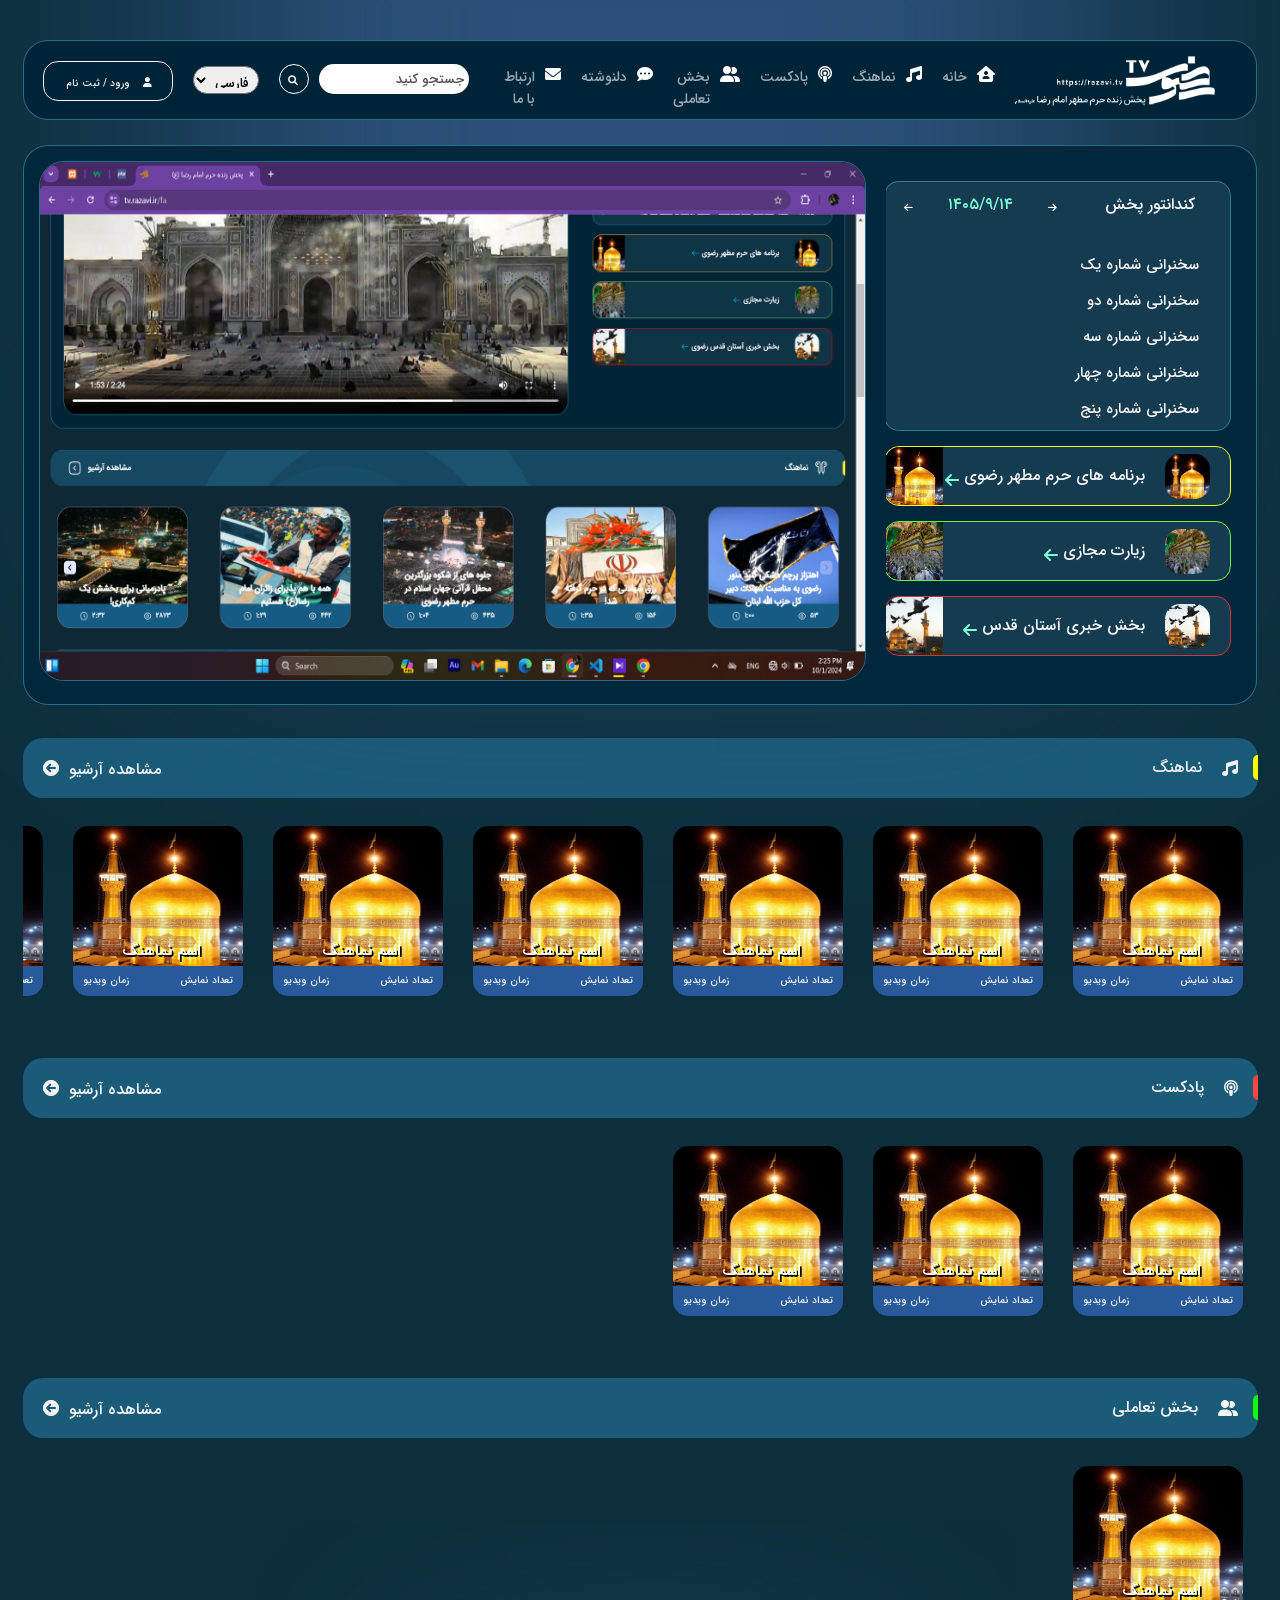
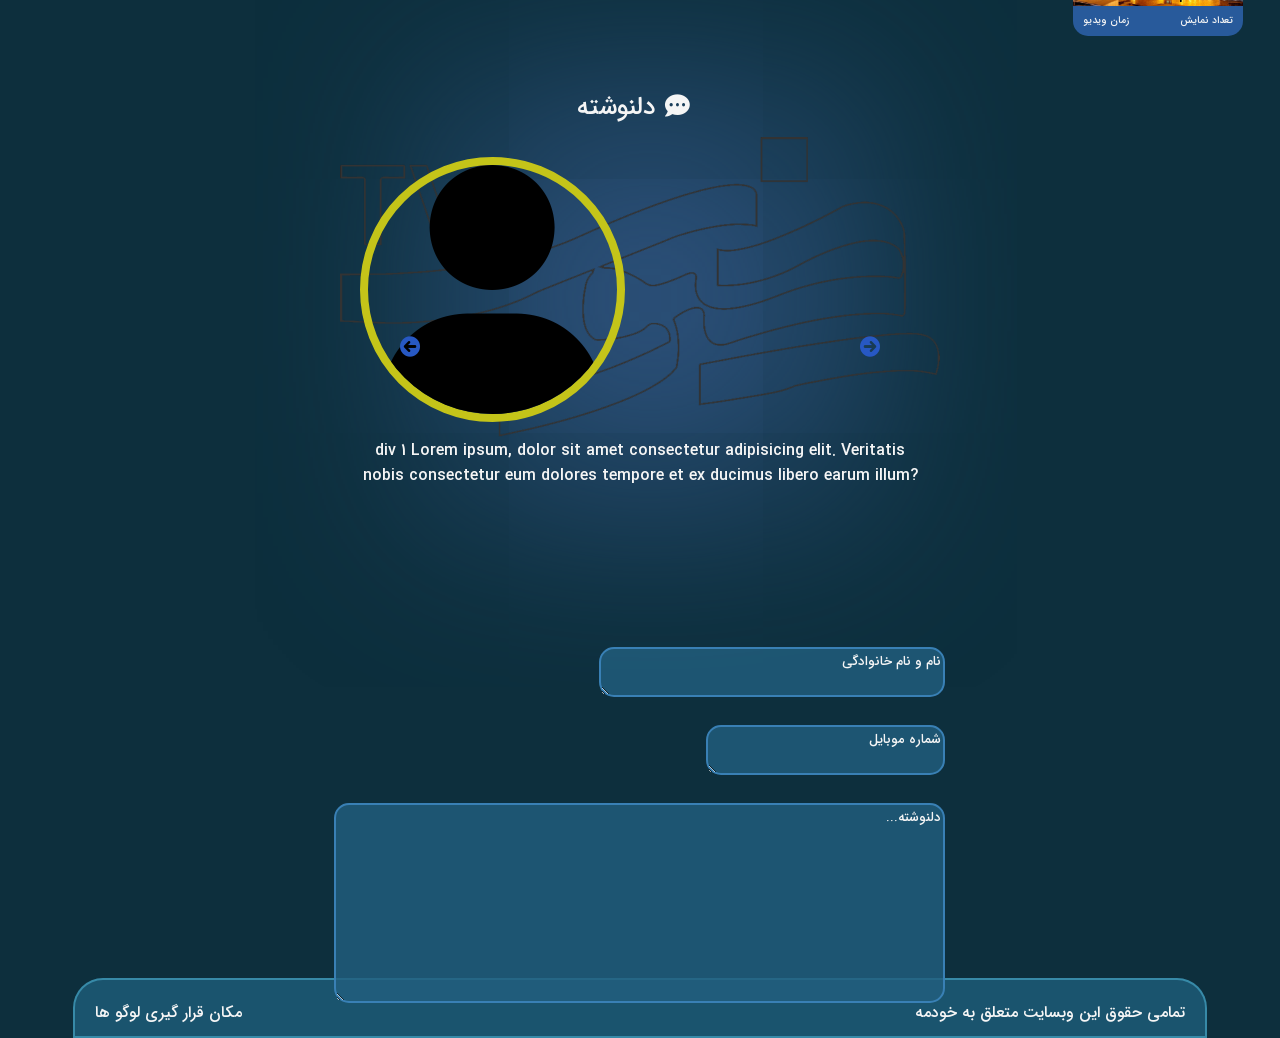
<file: index.html>
<!DOCTYPE html>
<html lang="en">
  <head>
    <meta charset="UTF-8" />
    <meta name="viewport" content="width=device-width, initial-scale=1.0" />
    <title>Document</title>
    <link rel="stylesheet" href="./css/main.css" />
    <link
      rel="stylesheet"
      href="https://cdnjs.cloudflare.com/ajax/libs/font-awesome/6.0.0-beta3/css/all.min.css"
    />
    <script src="./js/main.js"></script>
  </head>
  <body>
    <div class="container">
      <!-- header -->

      <header class="header">
        <img src="./ax/logo-scroll.png" alt="" />

        <div class="nav-link">
          <span class="fas fa-house-user"> </span>
          <p>خانه</p>

          <span class="fas fa-music"> </span>
          <p>نماهنگ</p>

          <span class="fas fa-podcast"> </span>
          <p>پادکست</p>

          <span class="fas fa-user-group"> </span>
          <p>بخش تعاملی</p>

          <span class="fas fa-comment-dots"> </span>
          <p>دلنوشته</p>

          <span class="fas fa-envelope"> </span>
          <p>ارتباط با ما</p>
        </div>

        <!-- search and sign in -->

        <div style="display: flex">
          <input
            id="search-bar"
            type="text"
            class="search-bar"
            placeholder="جستجو کنید"
          />
          <span class="search-span">
            <span class="fa fa-search"></span>
          </span>
          <select name="زبان" id="">
            <option value="fa">فارسی</option>
            <option value="ar">عربی</option>
          </select>
          <div class="login-div">
            <span class="fa fa-user"></span>
            ورود / ثبت نام
          </div>
        </div>
      </header>

      <!-- main -->

      <div class="main">
        <span class="halo"></span>

        <!-- div pakhsh zende -->

        <div class="pakhsh-zende">
          <div class="pakhsh-zende-fehrest">
            <div>
              <div class="content1" id="content1">
                <div
                  style="
                    margin-right: 25px;
                    display: flex;
                    justify-content: space-between;
                    width: 90%;
                  "
                >
                  <p class="margin">کندانتور پخش</p>
                  <div style="display: flex">
                    <span
                      class="fa fa-arrow-right margin"
                      style="font-size: 10px; margin-top: 20px"
                    ></span>
                    <p
                      id="tarikh"
                      style="
                        color: aquamarine;
                        margin-left: 25px;
                        margin-right: 25px;
                      "
                      class="margin"
                    >
                      ی جای کار میلنگه
                    </p>
                    <span
                      class="fa fa-arrow-left margin"
                      style="font-size: 10px; margin-top: 20px"
                    ></span>
                  </div>
                </div>
                <div class="scroll-bar">
                  <button>سخنرانی شماره یک</button>
                  <button>سخنرانی شماره دو</button>
                  <button>سخنرانی شماره سه</button>
                  <button>سخنرانی شماره چهار</button>
                  <button>سخنرانی شماره پنج</button>
                  <button>سخنرانی شماره شش</button>
                  <button>سخنرانی شماره هفت</button>
                  <button>سخنرانی شماره هشت</button>
                  <button>سخنرانی شماره نه</button>
                  <button>سخنرانی شماره ده</button>
                </div>
              </div>

              <div class="content2" id="content2">
                <img src="./ax/haram.jfif" class="ax1" alt="" />
                <pre>برنامه های حرم مطهر رضوی </pre>
                <span class="fa fa-arrow-left" style="color: aquamarine"></span>
                <img src="./ax/haram.jfif" class="ax2" alt="" />
              </div>

              <div class="content3" id="content3">
                <img src="./ax/karbala.jfif" class="ax1" alt="" />
                <pre>زیارت مجازی </pre>
                <span class="fa fa-arrow-left" style="color: aquamarine"></span>
                <img src="./ax/karbala.jfif" class="ax2" alt="" />
              </div>

              <div class="content4" id="content4">
                <img src="./ax/haram2.jpg" class="ax1" alt="" />
                <pre>بخش خبری آستان قدس </pre>
                <span class="fa fa-arrow-left" style="color: aquamarine"></span>
                <img src="./ax/haram2.jpg" class="ax2" alt="" />
              </div>
            </div>

            <!-- hidden content -->

            <div class="content5" id="content5">
              <div class="con5">
                <span
                  id="content5-back"
                  class="fa fa-arrow-right margin"
                  style="
                    cursor: pointer;
                    color: aquamarine;
                    position: absolute;
                    right: 10%;
                  "
                ></span>
                <h5>زیارت مجازی</h5>
              </div>
              <div class="sahn-ha">
                <div>صحن گوهر شاد</div>
                <div>صحن انقلاب</div>
                <div>روضه منوره</div>
                <div>صحن آزادی</div>
              </div>
            </div>

            <div class="content6" id="content6">
              <div class="con6">
                <span
                  id="content6-back"
                  class="fa fa-arrow-right margin"
                  style="
                    cursor: pointer;
                    color: aquamarine;
                    position: absolute;
                    right: 10%;
                  "
                ></span>
                <h5>بخش خبری آستان قدس رضوی</h5>
              </div>
            </div>
          </div>

          <!-- ax pakhsh-zende -->

          <div class="pakhsh-zende-ax-div">
            <img
              class="pakhsh-zende-ax"
              src="./ax/Screenshot 2024-10-01 142531.png"
              alt=""
            />
          </div>
        </div>
      </div>

      <div class="namahang">
        <div class="namahang-nav">
          <div class="namahang-nav-left">
            <span
              class="fa fa-arrow-circle-left margin"
              style="color: whitesmoke"
            ></span
            >مشاهده آرشیو
          </div>
          <div class="namahang-nav-right">
            <p class="margin">نماهنگ</p>
            <span class="fa fa-music margin" style="margin-right: 15px"></span>
            <div></div>
          </div>
        </div>

        <div class="namahang-content">
          <div class="namahang-content-items">
            <img src="./ax/haram.jfif" alt="" />
            <div class="namahang-content-items-name">اسم نماهنگ</div>
            <div class="namahang-content-items-detailes">
              <p>تعداد نمایش</p>
              <p>زمان ویدیو</p>
            </div>
          </div>
          <div class="namahang-content-items">
            <img src="./ax/haram.jfif" alt="" />
            <div class="namahang-content-items-name">اسم نماهنگ</div>
            <div class="namahang-content-items-detailes">
              <p>تعداد نمایش</p>
              <p>زمان ویدیو</p>
            </div>
          </div>
          <div class="namahang-content-items">
            <img src="./ax/haram.jfif" alt="" />
            <div class="namahang-content-items-name">اسم نماهنگ</div>
            <div class="namahang-content-items-detailes">
              <p>تعداد نمایش</p>
              <p>زمان ویدیو</p>
            </div>
          </div>
          <div class="namahang-content-items">
            <img src="./ax/haram.jfif" alt="" />
            <div class="namahang-content-items-name">اسم نماهنگ</div>
            <div class="namahang-content-items-detailes">
              <p>تعداد نمایش</p>
              <p>زمان ویدیو</p>
            </div>
          </div>
          <div class="namahang-content-items">
            <img src="./ax/haram.jfif" alt="" />
            <div class="namahang-content-items-name">اسم نماهنگ</div>
            <div class="namahang-content-items-detailes">
              <p>تعداد نمایش</p>
              <p>زمان ویدیو</p>
            </div>
          </div>
          <div class="namahang-content-items">
            <img src="./ax/haram.jfif" alt="" />
            <div class="namahang-content-items-name">اسم نماهنگ</div>
            <div class="namahang-content-items-detailes">
              <p>تعداد نمایش</p>
              <p>زمان ویدیو</p>
            </div>
          </div>
          <div class="namahang-content-items">
            <img src="./ax/haram.jfif" alt="" />
            <div class="namahang-content-items-name">اسم نماهنگ</div>
            <div class="namahang-content-items-detailes">
              <p>تعداد نمایش</p>
              <p>زمان ویدیو</p>
            </div>
          </div>
          <div class="namahang-content-items">
            <img src="./ax/haram.jfif" alt="" />
            <div class="namahang-content-items-name">اسم نماهنگ</div>
            <div class="namahang-content-items-detailes">
              <p>تعداد نمایش</p>
              <p>زمان ویدیو</p>
            </div>
          </div>
          <div class="namahang-content-items">
            <img src="./ax/haram.jfif" alt="" />
            <div class="namahang-content-items-name">اسم نماهنگ</div>
            <div class="namahang-content-items-detailes">
              <p>تعداد نمایش</p>
              <p>زمان ویدیو</p>
            </div>
          </div>
          <div class="namahang-content-items">
            <img src="./ax/haram.jfif" alt="" />
            <div class="namahang-content-items-name">اسم نماهنگ</div>
            <div class="namahang-content-items-detailes">
              <p>تعداد نمایش</p>
              <p>زمان ویدیو</p>
            </div>
          </div>
        </div>
      </div>

      <div class="namahang">
        <div class="namahang-nav">
          <div class="namahang-nav-left">
            <span
              class="fa fa-arrow-circle-left margin"
              style="color: whitesmoke"
            ></span
            >مشاهده آرشیو
          </div>
          <div class="namahang-nav-right">
            <p class="margin">پادکست</p>
            <span
              class="fa fa-podcast margin"
              style="margin-right: 15px"
            ></span>
            <div style="background-color: rgb(255, 68, 68)"></div>
          </div>
        </div>

        <div class="namahang-content">
          <div class="namahang-content-items">
            <img src="./ax/haram.jfif" alt="" />
            <div class="namahang-content-items-name">اسم نماهنگ</div>
            <div class="namahang-content-items-detailes">
              <p>تعداد نمایش</p>
              <p>زمان ویدیو</p>
            </div>
          </div>
          <div class="namahang-content-items">
            <img src="./ax/haram.jfif" alt="" />
            <div class="namahang-content-items-name">اسم نماهنگ</div>
            <div class="namahang-content-items-detailes">
              <p>تعداد نمایش</p>
              <p>زمان ویدیو</p>
            </div>
          </div>
          <div class="namahang-content-items">
            <img src="./ax/haram.jfif" alt="" />
            <div class="namahang-content-items-name">اسم نماهنگ</div>
            <div class="namahang-content-items-detailes">
              <p>تعداد نمایش</p>
              <p>زمان ویدیو</p>
            </div>
          </div>
        </div>
      </div>

      <div class="namahang">
        <div class="namahang-nav">
          <div class="namahang-nav-left">
            <span
              class="fa fa-arrow-circle-left margin"
              style="color: whitesmoke"
            ></span
            >مشاهده آرشیو
          </div>
          <div class="namahang-nav-right">
            <p class="margin">بخش تعاملی</p>
            <span
              class="fa fa-user-group margin"
              style="margin-right: 15px"
            ></span>
            <div style="background-color: rgb(13, 255, 13)"></div>
          </div>
        </div>

        <div class="namahang-content">
          <div class="namahang-content-items">
            <img src="./ax/haram.jfif" alt="" />
            <div class="namahang-content-items-name">اسم نماهنگ</div>
            <div class="namahang-content-items-detailes">
              <p>تعداد نمایش</p>
              <p>زمان ویدیو</p>
            </div>
          </div>
        </div>
      </div>

      <div class="slider-opinions">
        <div class="slider-opinions-title">
          <span class="fa fa-comment-dots" style="margin-top: 15px"></span>
          <p style="margin: 10px">دلنوشته</p>
        </div>
        <div class="slider">
          <div class="slides">
            <div class="slide">
              <span class="fa fa-user"></span>
              <p>
                div 1 Lorem ipsum, dolor sit amet consectetur adipisicing elit.
                Veritatis nobis consectetur eum dolores tempore et ex ducimus
                libero earum illum?
              </p>
            </div>
            <div class="slide">
              <span class="fa fa-user"></span>
              <p>
                div 2 Lorem ipsum, dolor sit amet consectetur adipisicing elit.
                Veritatis nobis consectetur eum dolores tempore et ex ducimus
                libero earum illum?
              </p>
            </div>
            <div class="slide">
              <span class="fa fa-user"></span>
              <p>
                div 3 Lorem ipsum, dolor sit amet consectetur adipisicing elit.
                Veritatis nobis consectetur eum dolores tempore et ex ducimus
                libero earum illum?
              </p>
            </div>
            <div class="slide">
              <span class="fa fa-user"></span>
              <p>
                div 4 Lorem ipsum, dolor sit amet consectetur adipisicing elit.
                Veritatis nobis consectetur eum dolores tempore et ex ducimus
                libero earum illum?
              </p>
            </div>
            <div class="slide">
              <span class="fa fa-user"></span>
              <p>
                div 5 Lorem ipsum, dolor sit amet consectetur adipisicing elit.
                Veritatis nobis consectetur eum dolores tempore et ex ducimus
                libero earum illum?
              </p>
            </div>
            <div class="slide">
              <span class="fa fa-user"></span>
              <p>
                div 6 Lorem ipsum, dolor sit amet consectetur adipisicing elit.
                Veritatis nobis consectetur eum dolores tempore et ex ducimus
                libero earum illum?
              </p>
            </div>
            <div class="slide">
              <span class="fa fa-user"></span>
              <p>
                div 7 Lorem ipsum, dolor sit amet consectetur adipisicing elit.
                Veritatis nobis consectetur eum dolores tempore et ex ducimus
                libero earum illum?
              </p>
            </div>
          </div>
          <div class="slider-button">
            <div class="fa fa-arrow-circle-left" id="index1"></div>
            <div class="fa fa-arrow-circle-right" id="index2"></div>
          </div>
          <img src="./ax/tv.png" class="tv-png" alt="" />
        </div>

        <div class="opinions">
          <div>
            <textarea
              name=""
              placeholder="نام و نام خانوادگی"
              class="t-area-name"
              id=""
            ></textarea>
            <textarea
              name=""
              placeholder="شماره موبایل"
              id=""
              class="t-area-number"
            ></textarea>
          </div>
          <textarea
            name=""
            placeholder="دلنوشته..."
            class="t-area"
            id=""
          ></textarea>
        </div>
      </div>
      <span class="halo2"></span>

      <!-- footer -->

      <div>
        <footer class="footer">
          <p>تمامی حقوق این وبسایت متعلق به خودمه</p>

          <p>مکان قرار گیری لوگو ها</p>
        </footer>
      </div>
    </div>
  </body>
</html>

<script></script>
</file>
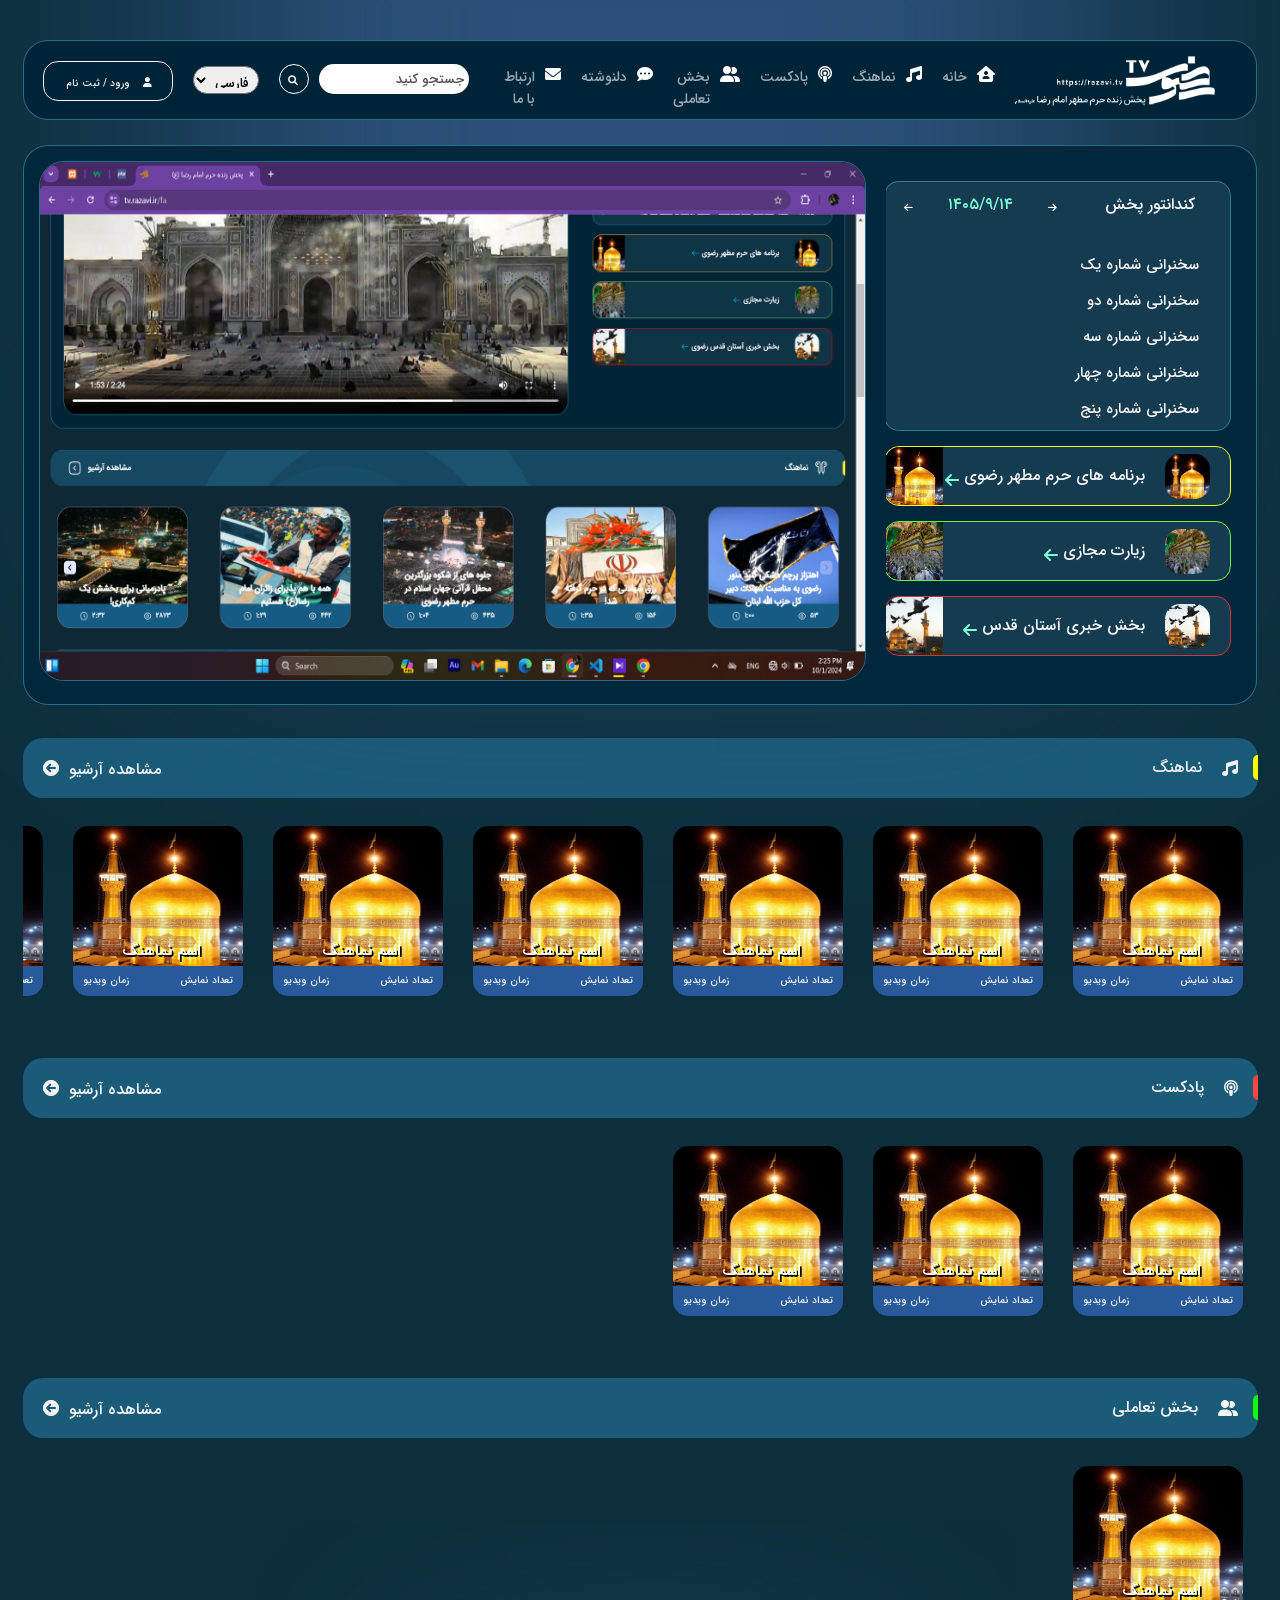
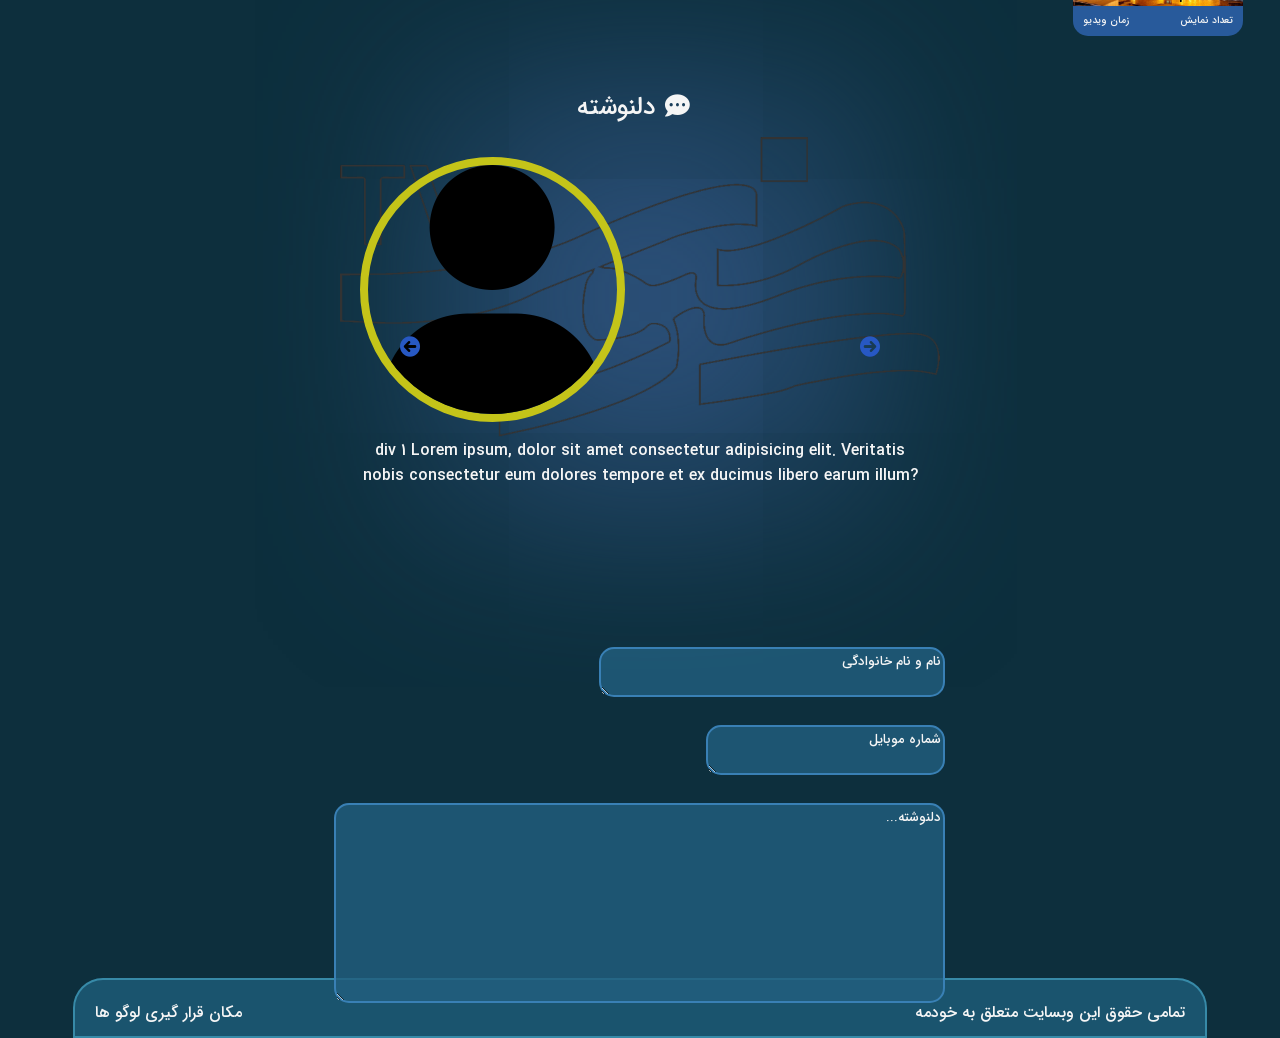
<file: html/index.html>
<!DOCTYPE html>
<html lang="en">
  <head>
    <meta charset="UTF-8" />
    <meta name="viewport" content="width=device-width, initial-scale=1.0" />
    <title>Document</title>
    <link rel="stylesheet" href="../css/main.css" />
    <link
      rel="stylesheet"
      href="https://cdnjs.cloudflare.com/ajax/libs/font-awesome/6.0.0-beta3/css/all.min.css"
    />
    <script src="../js/main.js"></script>
  </head>
  <body>
    <div class="container">
      <!-- header -->

      <header class="header">
        <img src="../ax/logo-scroll.png" alt="" />

        <div class="nav-link">
          <span class="fas fa-house-user"> </span>
          <p>خانه</p>

          <span class="fas fa-music"> </span>
          <p>نماهنگ</p>

          <span class="fas fa-podcast"> </span>
          <p>پادکست</p>

          <span class="fas fa-user-group"> </span>
          <p>بخش تعاملی</p>

          <span class="fas fa-comment-dots"> </span>
          <p>دلنوشته</p>

          <span class="fas fa-envelope"> </span>
          <p>ارتباط با ما</p>
        </div>

        <!-- search and sign in -->

        <div style="display: flex">
          <input
            id="search-bar"
            type="text"
            class="search-bar"
            placeholder="جستجو کنید"
          />
          <span class="search-span">
            <span class="fa fa-search"></span>
          </span>
          <select name="زبان" id="">
            <option value="fa">فارسی</option>
            <option value="ar">عربی</option>
          </select>
          <div class="login-div">
            <span class="fa fa-user"></span>
            ورود / ثبت نام
          </div>
        </div>
      </header>

      <!-- main -->

      <div class="main">
        <span class="halo"></span>

        <!-- div pakhsh zende -->

        <div class="pakhsh-zende">
          <div class="pakhsh-zende-fehrest">
            <div>
              <div class="content1" id="content1">
                <div
                  style="
                    margin-right: 25px;
                    display: flex;
                    justify-content: space-between;
                    width: 90%;
                  "
                >
                  <p class="margin">کندانتور پخش</p>
                  <div style="display: flex">
                    <span
                      class="fa fa-arrow-right margin"
                      style="font-size: 10px; margin-top: 20px"
                    ></span>
                    <p
                      id="tarikh"
                      style="
                        color: aquamarine;
                        margin-left: 25px;
                        margin-right: 25px;
                      "
                      class="margin"
                    >
                      ی جای کار میلنگه
                    </p>
                    <span
                      class="fa fa-arrow-left margin"
                      style="font-size: 10px; margin-top: 20px"
                    ></span>
                  </div>
                </div>
                <div class="scroll-bar">
                  <button>سخنرانی شماره یک</button>
                  <button>سخنرانی شماره دو</button>
                  <button>سخنرانی شماره سه</button>
                  <button>سخنرانی شماره چهار</button>
                  <button>سخنرانی شماره پنج</button>
                  <button>سخنرانی شماره شش</button>
                  <button>سخنرانی شماره هفت</button>
                  <button>سخنرانی شماره هشت</button>
                  <button>سخنرانی شماره نه</button>
                  <button>سخنرانی شماره ده</button>
                </div>
              </div>

              <div class="content2" id="content2">
                <img src="../ax/haram.jfif" class="ax1" alt="" />
                <pre>برنامه های حرم مطهر رضوی </pre>
                <span class="fa fa-arrow-left" style="color: aquamarine"></span>
                <img src="../ax/haram.jfif" class="ax2" alt="" />
              </div>

              <div class="content3" id="content3">
                <img src="../ax/karbala.jfif" class="ax1" alt="" />
                <pre>زیارت مجازی </pre>
                <span class="fa fa-arrow-left" style="color: aquamarine"></span>
                <img src="../ax/karbala.jfif" class="ax2" alt="" />
              </div>

              <div class="content4" id="content4">
                <img src="../ax/haram2.jpg" class="ax1" alt="" />
                <pre>بخش خبری آستان قدس </pre>
                <span class="fa fa-arrow-left" style="color: aquamarine"></span>
                <img src="../ax/haram2.jpg" class="ax2" alt="" />
              </div>
            </div>

            <!-- hidden content -->

            <div class="content5" id="content5">
              <div class="con5">
                <span
                  id="content5-back"
                  class="fa fa-arrow-right margin"
                  style="
                    cursor: pointer;
                    color: aquamarine;
                    position: absolute;
                    right: 10%;
                  "
                ></span>
                <h5>زیارت مجازی</h5>
              </div>
              <div class="sahn-ha">
                <div>صحن گوهر شاد</div>
                <div>صحن انقلاب</div>
                <div>روضه منوره</div>
                <div>صحن آزادی</div>
              </div>
            </div>

            <div class="content6" id="content6">
              <div class="con6">
                <span
                  id="content6-back"
                  class="fa fa-arrow-right margin"
                  style="
                    cursor: pointer;
                    color: aquamarine;
                    position: absolute;
                    right: 10%;
                  "
                ></span>
                <h5>بخش خبری آستان قدس رضوی</h5>
              </div>
            </div>
          </div>

          <!-- ax pakhsh-zende -->

          <div class="pakhsh-zende-ax-div">
            <img
              class="pakhsh-zende-ax"
              src="../ax/Screenshot 2024-10-01 142531.png"
              alt=""
            />
          </div>
        </div>
      </div>

      <div class="namahang">
        <div class="namahang-nav">
          <div class="namahang-nav-left">
            <span
              class="fa fa-arrow-circle-left margin"
              style="color: whitesmoke"
            ></span
            >مشاهده آرشیو
          </div>
          <div class="namahang-nav-right">
            <p class="margin">نماهنگ</p>
            <span class="fa fa-music margin" style="margin-right: 15px"></span>
            <div></div>
          </div>
        </div>

        <div class="namahang-content">
          <div class="namahang-content-items">
            <img src="../ax/haram.jfif" alt="" />
            <div class="namahang-content-items-name">اسم نماهنگ</div>
            <div class="namahang-content-items-detailes">
              <p>تعداد نمایش</p>
              <p>زمان ویدیو</p>
            </div>
          </div>
          <div class="namahang-content-items">
            <img src="../ax/haram.jfif" alt="" />
            <div class="namahang-content-items-name">اسم نماهنگ</div>
            <div class="namahang-content-items-detailes">
              <p>تعداد نمایش</p>
              <p>زمان ویدیو</p>
            </div>
          </div>
          <div class="namahang-content-items">
            <img src="../ax/haram.jfif" alt="" />
            <div class="namahang-content-items-name">اسم نماهنگ</div>
            <div class="namahang-content-items-detailes">
              <p>تعداد نمایش</p>
              <p>زمان ویدیو</p>
            </div>
          </div>
          <div class="namahang-content-items">
            <img src="../ax/haram.jfif" alt="" />
            <div class="namahang-content-items-name">اسم نماهنگ</div>
            <div class="namahang-content-items-detailes">
              <p>تعداد نمایش</p>
              <p>زمان ویدیو</p>
            </div>
          </div>
          <div class="namahang-content-items">
            <img src="../ax/haram.jfif" alt="" />
            <div class="namahang-content-items-name">اسم نماهنگ</div>
            <div class="namahang-content-items-detailes">
              <p>تعداد نمایش</p>
              <p>زمان ویدیو</p>
            </div>
          </div>
          <div class="namahang-content-items">
            <img src="../ax/haram.jfif" alt="" />
            <div class="namahang-content-items-name">اسم نماهنگ</div>
            <div class="namahang-content-items-detailes">
              <p>تعداد نمایش</p>
              <p>زمان ویدیو</p>
            </div>
          </div>
          <div class="namahang-content-items">
            <img src="../ax/haram.jfif" alt="" />
            <div class="namahang-content-items-name">اسم نماهنگ</div>
            <div class="namahang-content-items-detailes">
              <p>تعداد نمایش</p>
              <p>زمان ویدیو</p>
            </div>
          </div>
          <div class="namahang-content-items">
            <img src="../ax/haram.jfif" alt="" />
            <div class="namahang-content-items-name">اسم نماهنگ</div>
            <div class="namahang-content-items-detailes">
              <p>تعداد نمایش</p>
              <p>زمان ویدیو</p>
            </div>
          </div>
          <div class="namahang-content-items">
            <img src="../ax/haram.jfif" alt="" />
            <div class="namahang-content-items-name">اسم نماهنگ</div>
            <div class="namahang-content-items-detailes">
              <p>تعداد نمایش</p>
              <p>زمان ویدیو</p>
            </div>
          </div>
          <div class="namahang-content-items">
            <img src="../ax/haram.jfif" alt="" />
            <div class="namahang-content-items-name">اسم نماهنگ</div>
            <div class="namahang-content-items-detailes">
              <p>تعداد نمایش</p>
              <p>زمان ویدیو</p>
            </div>
          </div>
        </div>
      </div>

      <div class="namahang">
        <div class="namahang-nav">
          <div class="namahang-nav-left">
            <span
              class="fa fa-arrow-circle-left margin"
              style="color: whitesmoke"
            ></span
            >مشاهده آرشیو
          </div>
          <div class="namahang-nav-right">
            <p class="margin">پادکست</p>
            <span
              class="fa fa-podcast margin"
              style="margin-right: 15px"
            ></span>
            <div style="background-color: rgb(255, 68, 68)"></div>
          </div>
        </div>

        <div class="namahang-content">
          <div class="namahang-content-items">
            <img src="../ax/haram.jfif" alt="" />
            <div class="namahang-content-items-name">اسم نماهنگ</div>
            <div class="namahang-content-items-detailes">
              <p>تعداد نمایش</p>
              <p>زمان ویدیو</p>
            </div>
          </div>
          <div class="namahang-content-items">
            <img src="../ax/haram.jfif" alt="" />
            <div class="namahang-content-items-name">اسم نماهنگ</div>
            <div class="namahang-content-items-detailes">
              <p>تعداد نمایش</p>
              <p>زمان ویدیو</p>
            </div>
          </div>
          <div class="namahang-content-items">
            <img src="../ax/haram.jfif" alt="" />
            <div class="namahang-content-items-name">اسم نماهنگ</div>
            <div class="namahang-content-items-detailes">
              <p>تعداد نمایش</p>
              <p>زمان ویدیو</p>
            </div>
          </div>
        </div>
      </div>

      <div class="namahang">
        <div class="namahang-nav">
          <div class="namahang-nav-left">
            <span
              class="fa fa-arrow-circle-left margin"
              style="color: whitesmoke"
            ></span
            >مشاهده آرشیو
          </div>
          <div class="namahang-nav-right">
            <p class="margin">بخش تعاملی</p>
            <span
              class="fa fa-user-group margin"
              style="margin-right: 15px"
            ></span>
            <div style="background-color: rgb(13, 255, 13)"></div>
          </div>
        </div>

        <div class="namahang-content">
          <div class="namahang-content-items">
            <img src="../ax/haram.jfif" alt="" />
            <div class="namahang-content-items-name">اسم نماهنگ</div>
            <div class="namahang-content-items-detailes">
              <p>تعداد نمایش</p>
              <p>زمان ویدیو</p>
            </div>
          </div>
        </div>
      </div>

      <div class="slider-opinions">
        <div class="slider-opinions-title">
          <span class="fa fa-comment-dots" style="margin-top: 15px"></span>
          <p style="margin: 10px">دلنوشته</p>
        </div>
        <div class="slider">
          <div class="slides">
            <div class="slide">
              <span class="fa fa-user"></span>
              <p>
                div 1 Lorem ipsum, dolor sit amet consectetur adipisicing elit.
                Veritatis nobis consectetur eum dolores tempore et ex ducimus
                libero earum illum?
              </p>
            </div>
            <div class="slide">
              <span class="fa fa-user"></span>
              <p>
                div 2 Lorem ipsum, dolor sit amet consectetur adipisicing elit.
                Veritatis nobis consectetur eum dolores tempore et ex ducimus
                libero earum illum?
              </p>
            </div>
            <div class="slide">
              <span class="fa fa-user"></span>
              <p>
                div 3 Lorem ipsum, dolor sit amet consectetur adipisicing elit.
                Veritatis nobis consectetur eum dolores tempore et ex ducimus
                libero earum illum?
              </p>
            </div>
            <div class="slide">
              <span class="fa fa-user"></span>
              <p>
                div 4 Lorem ipsum, dolor sit amet consectetur adipisicing elit.
                Veritatis nobis consectetur eum dolores tempore et ex ducimus
                libero earum illum?
              </p>
            </div>
            <div class="slide">
              <span class="fa fa-user"></span>
              <p>
                div 5 Lorem ipsum, dolor sit amet consectetur adipisicing elit.
                Veritatis nobis consectetur eum dolores tempore et ex ducimus
                libero earum illum?
              </p>
            </div>
            <div class="slide">
              <span class="fa fa-user"></span>
              <p>
                div 6 Lorem ipsum, dolor sit amet consectetur adipisicing elit.
                Veritatis nobis consectetur eum dolores tempore et ex ducimus
                libero earum illum?
              </p>
            </div>
            <div class="slide">
              <span class="fa fa-user"></span>
              <p>
                div 7 Lorem ipsum, dolor sit amet consectetur adipisicing elit.
                Veritatis nobis consectetur eum dolores tempore et ex ducimus
                libero earum illum?
              </p>
            </div>
          </div>
          <div class="slider-button">
            <div class="fa fa-arrow-circle-left" id="index1"></div>
            <div class="fa fa-arrow-circle-right" id="index2"></div>
          </div>
          <img src="../ax/tv.png" class="tv-png" alt="" />
        </div>

        <div class="opinions">
          <div>
            <textarea
              name=""
              placeholder="نام و نام خانوادگی"
              class="t-area-name"
              id=""
            ></textarea>
            <textarea
              name=""
              placeholder="شماره موبایل"
              id=""
              class="t-area-number"
            ></textarea>
          </div>
          <textarea
            name=""
            placeholder="دلنوشته..."
            class="t-area"
            id=""
          ></textarea>
        </div>
      </div>
      <span class="halo2"></span>

      <!-- footer -->

      <div>
        <footer class="footer">
          <p>تمامی حقوق این وبسایت متعلق به خودمه</p>

          <p>مکان قرار گیری لوگو ها</p>
        </footer>
      </div>
    </div>
  </body>
</html>

<script></script>
</file>
<file: css/main.css>
.container {
  justify-content: center;
  align-items: center;
  position: relative;
  margin: 0px;
  padding: 10px;
  padding-bottom: 0px;
  background-color: #0d2f3d;
  /* box-sizing: border-box; */
  z-index: 0;
  width: 100%;
  max-width: 1920px;
}

.margin {
  margin: 10px;
}

html {
  margin: 0px;
  padding: 0px;
}
body {
  width: 100%;
  height: 100%;
  margin: 0px;
  padding: 0px;
  background-color: #0d2f3d;
  justify-content: center;
  align-items: center;
}

/* header */

.header {
  margin: 1%;
  position: relative;
  display: flex;
  z-index: 1;
  width: 98%;
  height: 80px;
  background-color: #002437;
  border: solid 1px #61daff66;
  border-radius: 25px;
  padding: 5px;
  margin-top: 30px;
  direction: rtl;
  color: whitesmoke;
  justify-content: space-between;
}

.header * {
  margin: 10px;
}

.header img {
  width: 200px;
  height: 50px;
  margin: 10px;
  margin-right: 3%;
  color: whitesmoke;
}

.nav-link span {
  width: fit-content;
  height: 20px;
  font-size: 16px;
  display: flex;
  color: white;
  margin-top: 10px;
}
.nav-link p {
  color: rgba(255, 255, 255, 0.619);
  margin: 0px;
  margin-top: 10px;
  margin-left: 10px;
  font-size: 14px;
}

.nav-link p:hover {
  color: rgba(172, 98, 252, 0.619);
}

.nav-link {
  display: flex;
  margin: 0px;
  margin-top: 10px;
}

.search-bar::placeholder {
  transition: 1s;
  color: rgba(0, 0, 0, 0.671);
}

.search-bar:focus::placeholder {
  transform: translateX(-10px);
}

.search-bar {
  border: none;
  margin: 15px;
  margin-top: 8px;
  margin-left: 0px;
  border-radius: 25px;
  width: 150px;
  height: 30px;
  padding: 5px;
}

.search-span {
  width: 30px;
  height: 30px;
  font-size: 10px;
  margin-top: 8px;
  border: 1px solid rgb(255, 255, 255);
  border-radius: 50%;
}

select {
  border-radius: 15px;
  margin: 10px;
  padding: 5px;
}

.login-div {
  margin-top: 5px;
  border: solid 1px whitesmoke;
  border-radius: 15px;
  font-size: 10px;
  width: 130px;
  height: 40px;
  padding: 5px;
  justify-content: center;
  align-items: center;
  padding-right: 10px;
}

/* main */

.main {
  display: flex;
  width: 100%;
}
@font-face {
  font-family: yekan;
  src: url(../IRANSans\(FaNum\)_Medium.ttf);
}
* {
  font-family: "yekan";
  box-sizing: border-box;
}
.halo {
  position: absolute;
  z-index: 0;
  width: 0px;
  height: 0px;
  background-color: white;
  border-radius: 50%;
  box-shadow: 0 0 450px 450px rgb(44, 80, 121);
  margin: 10px 0 50% 50%;
}

.halo2 {
  position: absolute;
  z-index: 0;
  bottom: 100px;
  width: 0px;
  height: 0px;
  background-color: white;
  border-radius: 50%;
  box-shadow: 0 0 200px 200px rgb(44, 80, 121);
  margin: 0 0 50% 50%;
}

/* pakhsh-zende */

.pakhsh-zende {
  display: flex;
  margin: 1%;
  position: relative;
  z-index: 1;
  width: 98%;
  height: 560px;
  background-color: #00273c;
  border: solid 1px #61daff66;
  border-radius: 25px;
  padding: 5px;
  direction: rtl;
  color: whitesmoke;
}

.pakhsh-zende-ax-div {
  position: relative;
  width: 70%;
  margin: 10px;
  z-index: 2;
}

.pakhsh-zende-ax {
  width: 100%;
  height: 520px;
  border: solid 1px #61daff66;
  border-radius: 25px;
}

.pakhsh-zende-fehrest {
  overflow: hidden;
  width: 30%;
  display: grid;
  height: 520px;
  padding: 5px;
  margin: 10px;
}

.content1 {
  width: 98%;
  background-color: #143b50;
  border: solid 1px #61daff66;
  border-radius: 15px;
  height: 250px;
  margin: 5px;
  margin-top: 15px;
  transition: 1s;
}

.scroll-bar {
  overflow-y: scroll;
  height: 190px;
  margin: 10px;
  padding: 5px;
  scroll-behavior: smooth;
}

.scroll-bar p {
  font-size: 15px;
  margin: 10px;
  transition: 0.3s;
  cursor: pointer;
}

.scroll-bar button {
  display: block;
  font-size: 15px;
  margin: 10px;
  transition: 0.3s;
  cursor: pointer;
  background-color: unset;
  box-shadow: none;
  border: none;
  border-radius: 15px;
  color: whitesmoke;
}

.scroll-bar p:hover {
  transform: translate(-10px);
}

.scroll-bar button:hover {
  transform: translate(-10px);
}

.scroll-bar button:focus {
  transform: translate(-10px);
  background-color: #cf3737;
}

::-webkit-scrollbar {
  width: 7px;
  background-color: #377ecf;
  border-radius: 25px;
}
::-webkit-scrollbar-thumb {
  width: 10px;
  height: 10px;
  background-color: rgb(161, 225, 255);
  border-radius: 25px;
}

.content2 {
  width: 98%;
  display: flex;
  background-color: #143b50;
  border: solid 1px #e5ff23;
  border-radius: 15px;
  height: 60px;
  margin: 5px;
  margin-top: 15px;
  transition: 1s;
}

.content2 span {
  margin-top: 25px;
}

.ax1 {
  width: 45px;
  height: 45px;
  border-radius: 15px;
  margin: 7px;
  margin-right: 20px;
  margin-left: 20px;
}

.ax2 {
  width: 58px;
  height: 58px;
  border-top-left-radius: 15px;
  border-bottom-left-radius: 15px;
  margin-right: auto;
}

.content3 {
  width: 98%;
  display: flex;
  background-color: #143b50;
  border: solid 1px #5ffd43;
  border-radius: 15px;
  height: 60px;
  margin: 5px;
  margin-top: 15px;
  transition: 1s;
  cursor: pointer;
}

.content3 span {
  margin-top: 25px;
}

.content4 {
  width: 98%;
  display: flex;
  background-color: #143b50;
  border: solid 1px #cf3737;
  border-radius: 15px;
  height: 60px;
  margin: 5px;
  margin-top: 15px;
  transition: 1s;
  cursor: pointer;
}

.content4 span {
  margin-top: 25px;
}

.content5 {
  width: 28%;
  overflow: hidden;
  border-radius: 15px;
  height: 500px;
  margin: 5px;
  margin-top: 13px;
  margin-right: 33%;
  transition: 1s;
  position: absolute;
}

.con5 {
  width: 100%;
  display: flex;
  background-color: #2e81aec5;
  border: solid 1px #3978a8;
  border-radius: 15px;
  height: 60px;
  transition: 1s;
  align-items: center;
  justify-content: center;
  color: rgba(245, 245, 245, 0.748);
}

.sahn-ha {
  display: grid;
  grid-template-columns: repeat(auto-fit, minmax(50%, 2fr));
  grid-template-rows: minmax(10px, 1fr);
  overflow-y: scroll;
  scroll-behavior: smooth;
  scrollbar-gutter: srable;
}

.sahn-ha div {
  width: 90%;
  height: 50px;
  display: flex;
  background-color: #214b62af;
  border: solid 1px #3978a8;
  border-radius: 15px;
  margin: 10px;
  padding: 10px;
  justify-content: center;
  align-items: center;
  color: rgba(245, 245, 245, 0.742);
}

.content6 {
  width: 28%;
  border-radius: 15px;
  height: 500px;
  margin: 5px;
  margin-top: 15px;
  margin-right: 33%;
  transition: 1s;
  position: absolute;
}

.con6 {
  width: 100%;
  display: flex;
  background-color: #2e81aec5;
  border: solid 1px #3978a8;
  border-radius: 15px;
  height: 60px;
  transition: 1s;
  align-items: center;
  justify-content: center;
  color: rgba(245, 245, 245, 0.748);
}

/* preset classes */

.up300px {
  transform: translatey(-300px);
}

.up370px {
  transform: translatey(-370px);
}

.up440px {
  transform: translatey(-440px);
}

.right480px {
  transform: translatex(480px);
}
.left480px {
  transform: translatex(-480px);
}

.down85px {
  transform: translatey(85px);
}

/* roll content */

.namahang {
  width: 100%;
  height: 300px;
  margin-top: 20px;
  justify-content: center;
}

.namahang-nav {
  background-color: #1a5b79;
  width: 98%;
  height: 60px;
  border-radius: 20px;
  margin: 13px;
  display: flex;
  justify-content: space-between;
  text-align: center;
  align-items: center;
  padding: 10px;
  padding-right: 0px;
}

.namahang-nav-right {
  color: whitesmoke;
  display: flex;
  justify-content: center;
  align-items: center;
}

.namahang-nav-right div {
  background-color: yellow;
  width: 5px;
  height: 25px;
  border-top-left-radius: 15px;
  border-bottom-left-radius: 15px;
}

.namahang-nav-left {
  color: whitesmoke;
}

.namahang-content {
  direction: rtl;
  display: flex;
  position: relative;
  width: 98%;
  height: 220px;
  margin: 13px;
  overflow: auto;
  box-sizing: border-box;
}

.namahang-content-items {
  position: relative;
  width: 170px;
  height: 170px;
  margin: 15px;
  background-color: #285a9b;
  box-sizing: border-box;
  flex-shrink: 0;
  border-radius: 15px;
}

.namahang-content-items img {
  width: 170px;
  height: 140px;
  border-top-left-radius: 15px;
  border-top-right-radius: 15px;
}

.namahang-content-items-name {
  color: white;
  position: absolute;
  top: 66%;
  right: 25%;
  text-shadow: black 2px 2px;
}

.namahang-content-items-detailes {
  display: flex;
  align-items: center;
  position: absolute;
  width: 150px;
  text-align: center;
  top: 75%;
  justify-content: space-between;
  color: whitesmoke;
  font-size: 10px;
  margin: 10px;
  box-sizing: border-box;
}
/* slider & opinions */

.slider-opinions {
  position: relative;
  width: 50%;
  margin: auto;
  height: 900px;
  z-index: 1;
}

.slider-opinions-title {
  margin-right: 42%;
  color: whitesmoke;
  font-size: 25px;
  display: flex;
  direction: rtl;
}

.slider {
  width: 600px;
  height: 500px;
  margin: auto;
  overflow: hidden;
  position: relative;
  z-index: 1;
}

.slides {
  display: flex;
  height: 500px;
  transition: transform 0.5s ease;
  position: relative;
  z-index: 1;
}

.slide {
  min-width: 600px;
  height: 500px;
  box-sizing: border-box;
  padding: 20px;
  text-align: center;
  position: relative;
  z-index: 1;
}

.slide span {
  display: block;
  font-size: 250px;
  width: 265px;
  height: 265px;
  overflow: hidden;
  border-radius: 50%;
  border: 8px rgb(196, 196, 25) solid;
  position: relative;
  z-index: 1;
}

.slide p {
  color: whitesmoke;
  position: relative;
  z-index: 1;
}

.slider-button {
  color: #2758c3;
  position: absolute;
  z-index: 1;
  display: flex;
  width: 80%;
  justify-content: space-between;
  left: 10%;
  top: 40%;
  height: 30px;
  cursor: pointer;
  font-size: 20px;
}

.slider-button span {
  margin: 10px;
  position: relative;
  z-index: 1;
}

.tv-png {
  z-index: 0;
  width: 600px;
  height: 300px;
  color: white;
  position: absolute;
  bottom: 200px;
  right: 0px;
}

.opinions {
  direction: rtl;
}

textarea {
  background-color: #225e7ed1;
  border: solid 2px #3980b5;
  border-radius: 15px;
  color: white;
  margin: 10px;
}

.t-area-name {
  width: 55%;
}

.t-area-number {
  width: 38%;
}

.t-area {
  width: 97%;
  height: 200px;
}

textarea::placeholder {
  color: whitesmoke;
  margin: 10px;
}

/* footer */

.footer {
  color: whitesmoke;
  display: flex;
  box-sizing: border-box;
  padding: 5px;
  height: 60px;
  background-color: #1a546e;
  border: solid 2px #61daff66;
  border-top-left-radius: 30px;
  border-top-right-radius: 30px;
  bottom: 0px;
  width: 90%;
  margin: 5%;
  margin-top: auto;
  margin-bottom: 0px;
  direction: rtl;
  justify-content: space-between;
}
.footer p {
  padding: 5px;
  margin: 10px;
}
</file>
